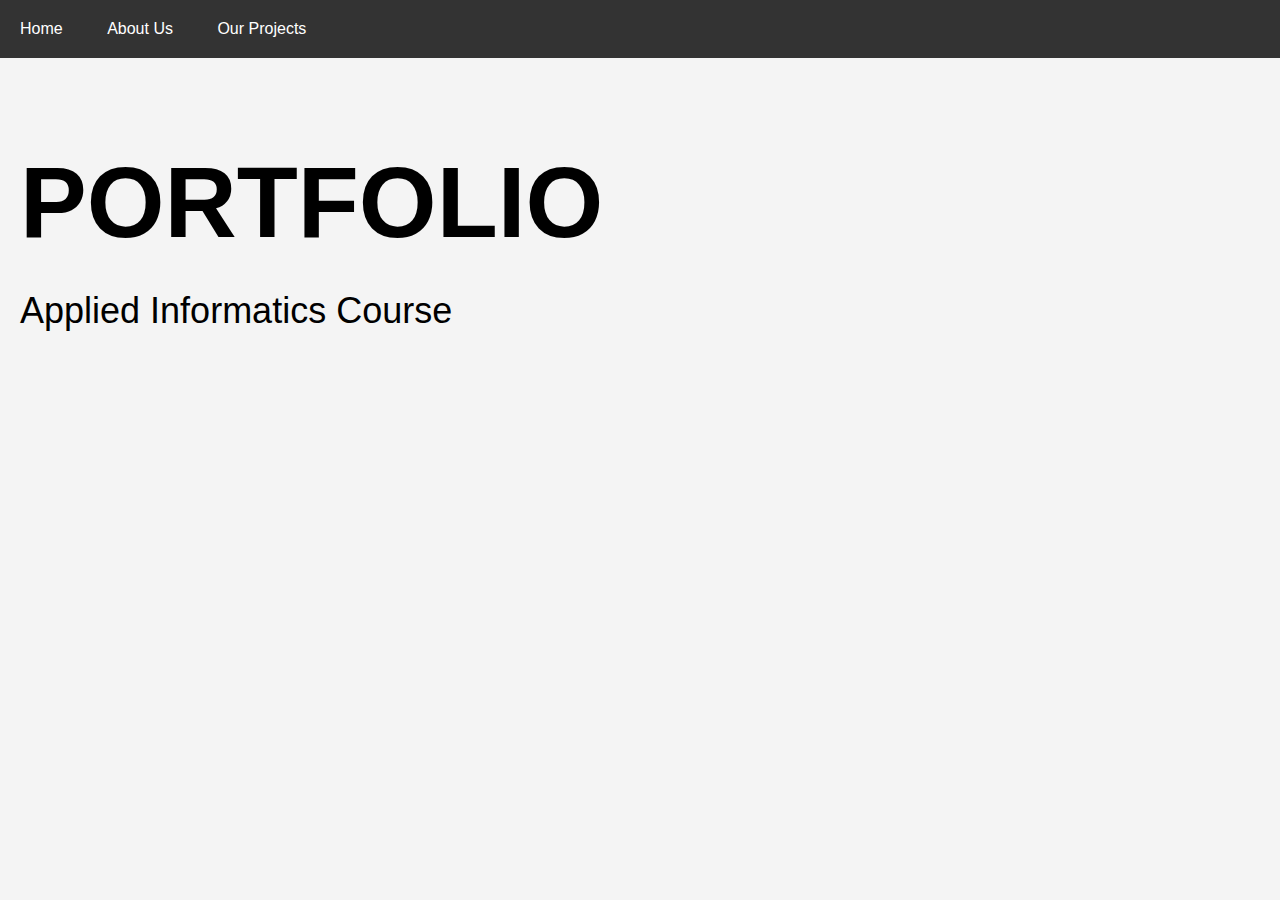
<file: index.html>
<!DOCTYPE html>
<html lang="en">
<head>
    <meta charset="UTF-8">
    <meta name="viewport" content="width=device-width, initial-scale=1.0">
    <title>Home - Portfolio</title>
    <link rel="stylesheet" href="styles.css">
</head>
<body>
    <header>
        <nav>
            <ul>
                <li><a href="index.html">Home</a></li>
                <li><a href="about.html">About Us</a></li>
                <li><a href="projects.html">Our Projects</a></li>
            </ul>
        </nav>
    </header>
    <main>
        <section>
            <h1>PORTFOLIO</h1>
            <h2>Applied Informatics Course</h2>
            <!-- Add any additional content for the home page here -->
        </section>
    </main>
</body>
</html>
</file>
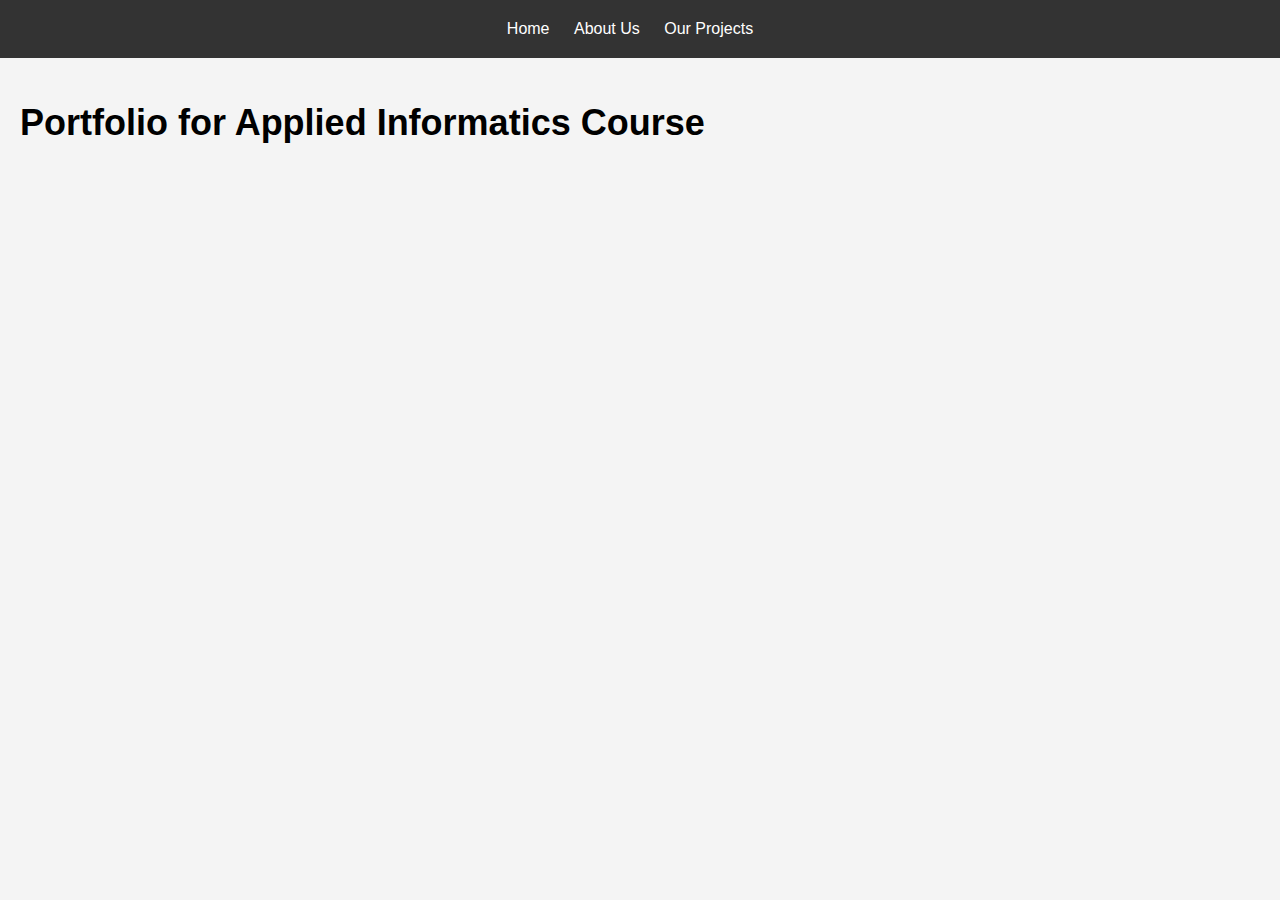
<file: Website/index.html>
<!DOCTYPE html>
<html lang="en">
<head>
    <meta charset="UTF-8">
    <meta name="viewport" content="width=device-width, initial-scale=1.0">
    <title>Home - Portfolio</title>
    <link rel="stylesheet" href="styles.css">
</head>
<body>
    <header>
        <nav>
            <ul>
                <li><a href="index.html">Home</a></li>
                <li><a href="about.html">About Us</a></li>
                <li><a href="projects.html">Our Projects</a></li>
            </ul>
        </nav>
    </header>
    <main>
        <section>
            <h1>Portfolio for Applied Informatics Course</h1>
            <!-- Add any additional content for the home page here -->
        </section>
    </main>
</body>
</html>
</file>
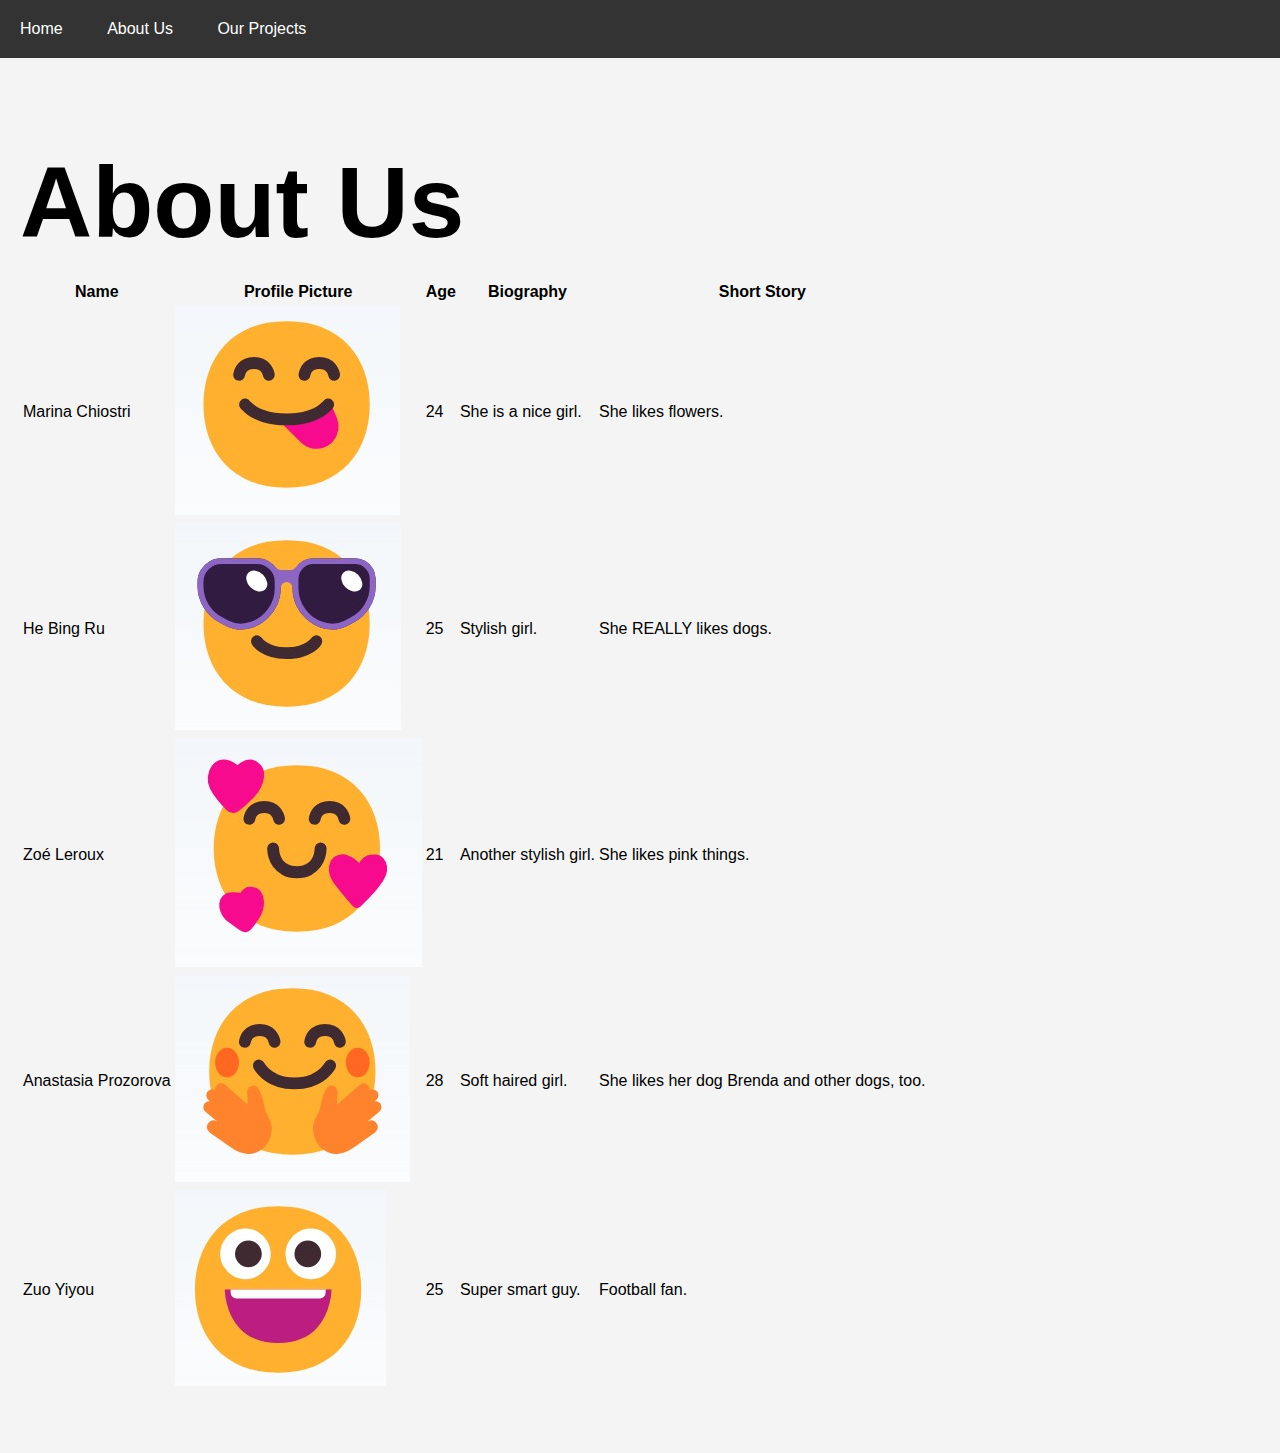
<file: about.html>
<!DOCTYPE html>
<html lang="en">
<head>
    <meta charset="UTF-8">
    <meta name="viewport" content="width=device-width, initial-scale=1.0">
    <title>About Us - Portfolio</title>
    <link rel="stylesheet" href="styles.css">
</head>
<body>
    <header>
        <nav>
            <ul>
                <li><a href="index.html">Home</a></li>
                <li><a href="about.html">About Us</a></li>
                <li><a href="projects.html">Our Projects</a></li>
            </ul>
        </nav>
    </header>
    <main>
        <section>
            <h1>About Us</h1>
            <table>
                <tr>
                    <th>Name</th>
                    <th>Profile Picture</th>
                    <th>Age</th>
                    <th>Biography</th>
                    <th>Short Story</th>
                </tr>
                <tr>
                    <td>Marina Chiostri</td>
                    <td><img src="WhatsApp Image 2024-04-05 at 17.11.12.jpeg" alt="Marina Chiostri"></td>
                    <td>24</td>
                    <td>She is a nice girl.</td>
                    <td>She likes flowers.</td>
                </tr>
                <tr>
                    <td>He Bing Ru</td>
                    <td><img src="WhatsApp Image 2024-04-05 at 17.11.11.jpeg" alt="He Bing Ru"></td>
                    <td>25</td>
                    <td>Stylish girl.</td>
                    <td>She REALLY likes dogs.</td>
                </tr>
                <tr>
                    <td>Zoé Leroux</td>
                    <td><img src="WhatsApp Image 2024-04-05 at 17.11.09.jpeg" alt="Zoé Leroux"></td>
                    <td>21</td>
                    <td>Another stylish girl.</td>
                    <td>She likes pink things.</td>
                </tr>
                <tr>
                    <td>Anastasia Prozorova</td>
                    <td><img src="WhatsApp Image 2024-04-05 at 17.11.10.jpeg" alt="Anastasia Prozorova"></td>
                    <td>28</td>
                    <td>Soft haired girl.</td>
                    <td>She likes her dog Brenda and other dogs, too.</td>
                </tr>
                  <tr>
                    <td>Zuo Yiyou</td>
                    <td><img src="WhatsApp Image 2024-04-05 at 17.11.11 (1).jpeg" alt="Zuo Yiyou"></td>
                    <td>25</td>
                    <td>Super smart guy.</td>
                    <td>Football fan.</td>
                </tr>
            </table>
        </section>
    </main>
</body>
</html>
</file>
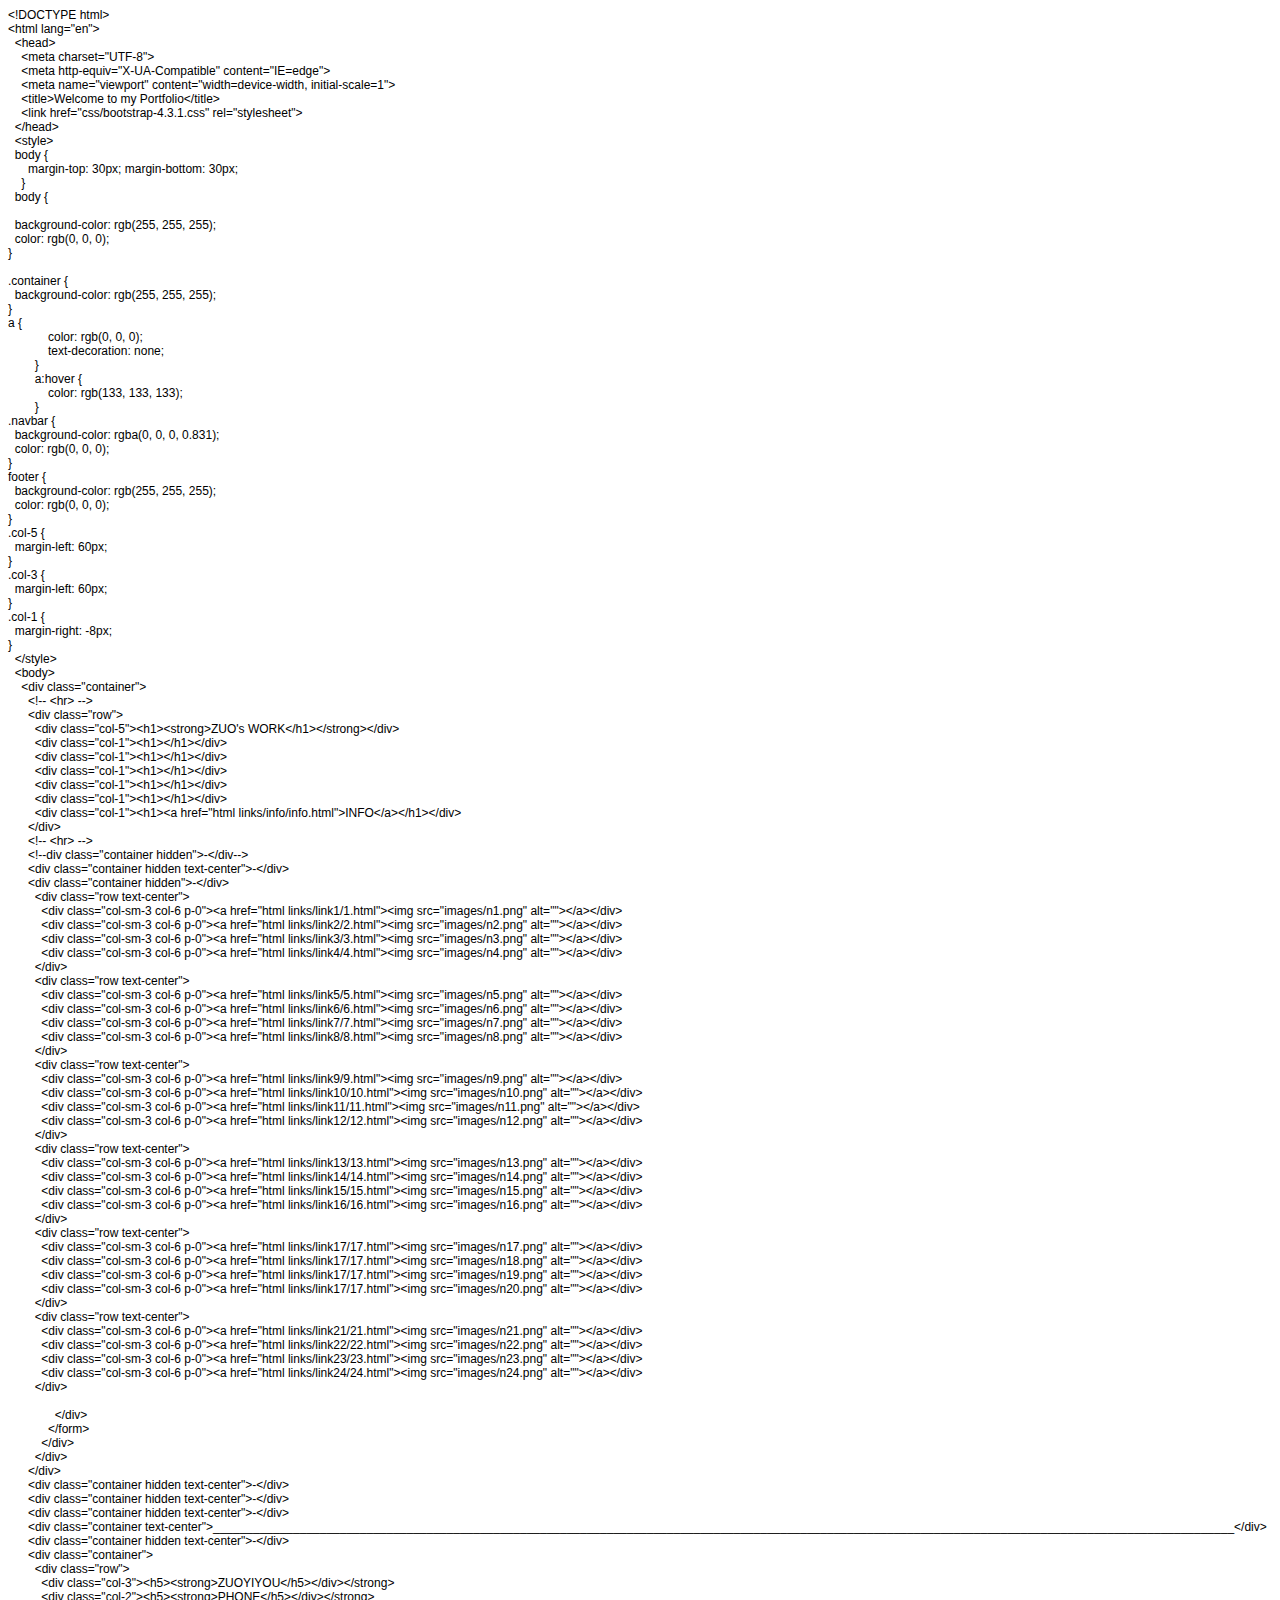
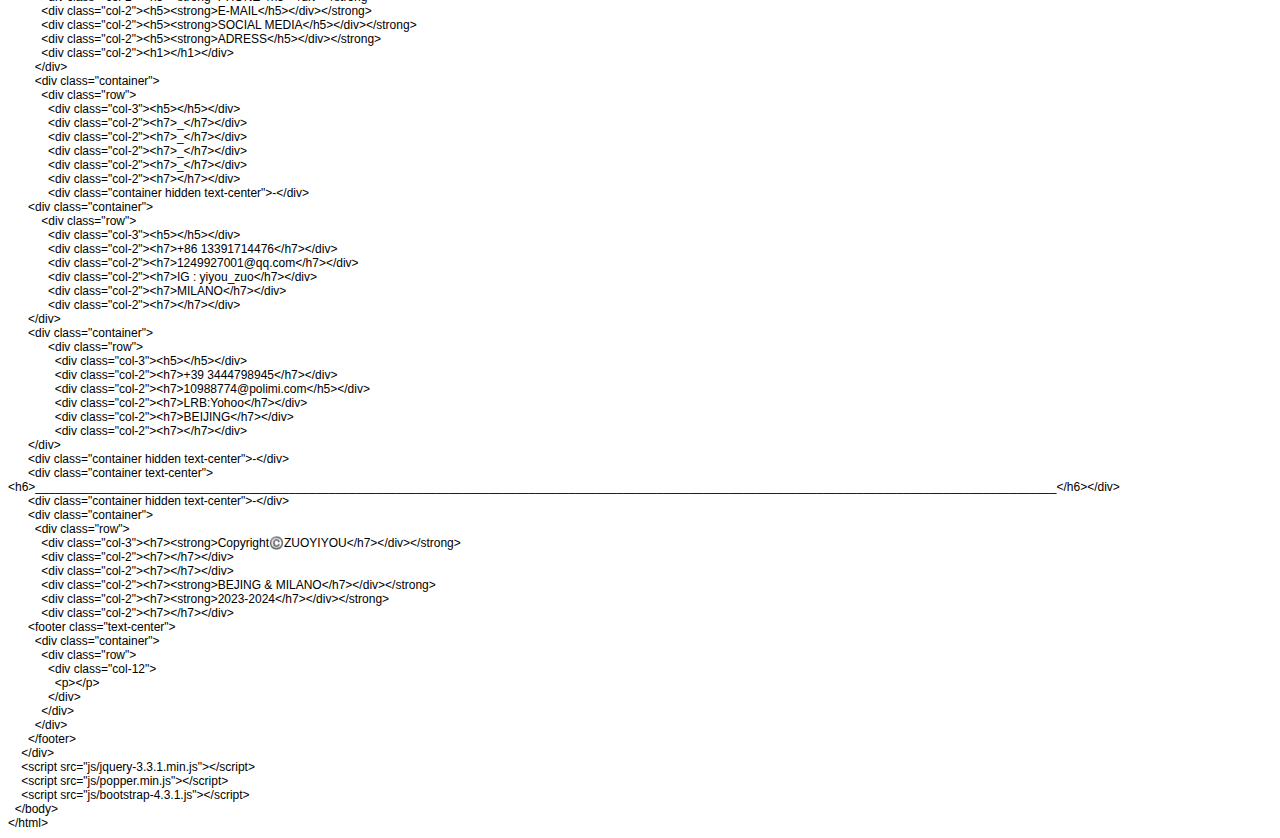
<file: Untitled.html>
<!DOCTYPE html PUBLIC "-//W3C//DTD HTML 4.01//EN" "http://www.w3.org/TR/html4/strict.dtd">
<html>
<head>
  <meta http-equiv="Content-Type" content="text/html; charset=utf-8">
  <meta http-equiv="Content-Style-Type" content="text/css">
  <title></title>
  <meta name="Generator" content="Cocoa HTML Writer">
  <meta name="CocoaVersion" content="2487.2">
  <style type="text/css">
    p.p1 {margin: 0.0px 0.0px 0.0px 0.0px; font: 12.0px Helvetica}
    p.p2 {margin: 0.0px 0.0px 0.0px 0.0px; font: 12.0px Helvetica; min-height: 14.0px}
  </style>
</head>
<body>
<p class="p1">&lt;!DOCTYPE html&gt;</p>
<p class="p1">&lt;html lang="en"&gt;</p>
<p class="p1"><span class="Apple-converted-space">  </span>&lt;head&gt;</p>
<p class="p1"><span class="Apple-converted-space">    </span>&lt;meta charset="UTF-8"&gt;</p>
<p class="p1"><span class="Apple-converted-space">    </span>&lt;meta http-equiv="X-UA-Compatible" content="IE=edge"&gt;</p>
<p class="p1"><span class="Apple-converted-space">    </span>&lt;meta name="viewport" content="width=device-width, initial-scale=1"&gt;</p>
<p class="p1"><span class="Apple-converted-space">    </span>&lt;title&gt;Welcome to my Portfolio&lt;/title&gt;</p>
<p class="p1"><span class="Apple-converted-space">    </span>&lt;link href="css/bootstrap-4.3.1.css" rel="stylesheet"&gt;</p>
<p class="p1"><span class="Apple-converted-space">  </span>&lt;/head&gt;</p>
<p class="p1"><span class="Apple-converted-space">  </span>&lt;style&gt;</p>
<p class="p1"><span class="Apple-converted-space">  </span>body {</p>
<p class="p1"><span class="Apple-converted-space">      </span>margin-top: 30px; margin-bottom: 30px;</p>
<p class="p1"><span class="Apple-converted-space">    </span>}</p>
<p class="p1"><span class="Apple-converted-space">  </span>body {</p>
<p class="p2"><br></p>
<p class="p1"><span class="Apple-converted-space">  </span>background-color: rgb(255, 255, 255);</p>
<p class="p1"><span class="Apple-converted-space">  </span>color: rgb(0, 0, 0);</p>
<p class="p1">}</p>
<p class="p2"><br></p>
<p class="p1">.container {</p>
<p class="p1"><span class="Apple-converted-space">  </span>background-color: rgb(255, 255, 255);</p>
<p class="p1">}</p>
<p class="p1">a {</p>
<p class="p1"><span class="Apple-converted-space">            </span>color: rgb(0, 0, 0);</p>
<p class="p1"><span class="Apple-converted-space">            </span>text-decoration: none;<span class="Apple-converted-space"> </span></p>
<p class="p1"><span class="Apple-converted-space">        </span>}</p>
<p class="p1"><span class="Apple-converted-space">        </span>a:hover {</p>
<p class="p1"><span class="Apple-converted-space">            </span>color: rgb(133, 133, 133);<span class="Apple-converted-space"> </span></p>
<p class="p1"><span class="Apple-converted-space">        </span>}</p>
<p class="p1">.navbar {</p>
<p class="p1"><span class="Apple-converted-space">  </span>background-color: rgba(0, 0, 0, 0.831);</p>
<p class="p1"><span class="Apple-converted-space">  </span>color: rgb(0, 0, 0);</p>
<p class="p1">}</p>
<p class="p1">footer {</p>
<p class="p1"><span class="Apple-converted-space">  </span>background-color: rgb(255, 255, 255);</p>
<p class="p1"><span class="Apple-converted-space">  </span>color: rgb(0, 0, 0);</p>
<p class="p1">}</p>
<p class="p1">.col-5 {</p>
<p class="p1"><span class="Apple-converted-space">  </span>margin-left: 60px;</p>
<p class="p1">}</p>
<p class="p1">.col-3 {</p>
<p class="p1"><span class="Apple-converted-space">  </span>margin-left: 60px;<span class="Apple-converted-space"> </span></p>
<p class="p1">}</p>
<p class="p1">.col-1 {</p>
<p class="p1"><span class="Apple-converted-space">  </span>margin-right: -8px;<span class="Apple-converted-space"> </span></p>
<p class="p1">}</p>
<p class="p1"><span class="Apple-converted-space">  </span>&lt;/style&gt;</p>
<p class="p1"><span class="Apple-converted-space">  </span>&lt;body&gt;</p>
<p class="p1"><span class="Apple-converted-space">    </span>&lt;div class="container"&gt;</p>
<p class="p1"><span class="Apple-converted-space">      </span>&lt;!-- &lt;hr&gt; --&gt;</p>
<p class="p1"><span class="Apple-converted-space">      </span>&lt;div class="row"&gt;</p>
<p class="p1"><span class="Apple-converted-space">        </span>&lt;div class="col-5"&gt;&lt;h1&gt;&lt;strong&gt;ZUO's WORK&lt;/h1&gt;&lt;/strong&gt;&lt;/div&gt;</p>
<p class="p1"><span class="Apple-converted-space">        </span>&lt;div class="col-1"&gt;&lt;h1&gt;&lt;/h1&gt;&lt;/div&gt;</p>
<p class="p1"><span class="Apple-converted-space">        </span>&lt;div class="col-1"&gt;&lt;h1&gt;&lt;/h1&gt;&lt;/div&gt;</p>
<p class="p1"><span class="Apple-converted-space">        </span>&lt;div class="col-1"&gt;&lt;h1&gt;&lt;/h1&gt;&lt;/div&gt;</p>
<p class="p1"><span class="Apple-converted-space">        </span>&lt;div class="col-1"&gt;&lt;h1&gt;&lt;/h1&gt;&lt;/div&gt;</p>
<p class="p1"><span class="Apple-converted-space">        </span>&lt;div class="col-1"&gt;&lt;h1&gt;&lt;/h1&gt;&lt;/div&gt;</p>
<p class="p1"><span class="Apple-converted-space">        </span>&lt;div class="col-1"&gt;&lt;h1&gt;&lt;a href="html links/info/info.html"&gt;INFO&lt;/a&gt;&lt;/h1&gt;&lt;/div&gt;</p>
<p class="p1"><span class="Apple-converted-space">      </span>&lt;/div&gt;</p>
<p class="p1"><span class="Apple-converted-space">      </span>&lt;!-- &lt;hr&gt; --&gt;</p>
<p class="p1"><span class="Apple-converted-space">      </span>&lt;!--div class="container hidden"&gt;-&lt;/div--&gt;</p>
<p class="p1"><span class="Apple-converted-space">      </span>&lt;div class="container hidden text-center"&gt;-&lt;/div&gt;</p>
<p class="p1"><span class="Apple-converted-space">      </span>&lt;div class="container hidden"&gt;-&lt;/div&gt;</p>
<p class="p1"><span class="Apple-converted-space">        </span>&lt;div class="row text-center"&gt;</p>
<p class="p1"><span class="Apple-converted-space">          </span>&lt;div class="col-sm-3 col-6 p-0"&gt;&lt;a href="html links/link1/1.html"&gt;&lt;img src="images/n1.png" alt=""&gt;&lt;/a&gt;&lt;/div&gt;</p>
<p class="p1"><span class="Apple-converted-space">          </span>&lt;div class="col-sm-3 col-6 p-0"&gt;&lt;a href="html links/link2/2.html"&gt;&lt;img src="images/n2.png" alt=""&gt;&lt;/a&gt;&lt;/div&gt;</p>
<p class="p1"><span class="Apple-converted-space">          </span>&lt;div class="col-sm-3 col-6 p-0"&gt;&lt;a href="html links/link3/3.html"&gt;&lt;img src="images/n3.png" alt=""&gt;&lt;/a&gt;&lt;/div&gt;</p>
<p class="p1"><span class="Apple-converted-space">          </span>&lt;div class="col-sm-3 col-6 p-0"&gt;&lt;a href="html links/link4/4.html"&gt;&lt;img src="images/n4.png" alt=""&gt;&lt;/a&gt;&lt;/div&gt;</p>
<p class="p1"><span class="Apple-converted-space">        </span>&lt;/div&gt;</p>
<p class="p1"><span class="Apple-converted-space">        </span>&lt;div class="row text-center"&gt;</p>
<p class="p1"><span class="Apple-converted-space">          </span>&lt;div class="col-sm-3 col-6 p-0"&gt;&lt;a href="html links/link5/5.html"&gt;&lt;img src="images/n5.png" alt=""&gt;&lt;/a&gt;&lt;/div&gt;</p>
<p class="p1"><span class="Apple-converted-space">          </span>&lt;div class="col-sm-3 col-6 p-0"&gt;&lt;a href="html links/link6/6.html"&gt;&lt;img src="images/n6.png" alt=""&gt;&lt;/a&gt;&lt;/div&gt;</p>
<p class="p1"><span class="Apple-converted-space">          </span>&lt;div class="col-sm-3 col-6 p-0"&gt;&lt;a href="html links/link7/7.html"&gt;&lt;img src="images/n7.png" alt=""&gt;&lt;/a&gt;&lt;/div&gt;</p>
<p class="p1"><span class="Apple-converted-space">          </span>&lt;div class="col-sm-3 col-6 p-0"&gt;&lt;a href="html links/link8/8.html"&gt;&lt;img src="images/n8.png" alt=""&gt;&lt;/a&gt;&lt;/div&gt;</p>
<p class="p1"><span class="Apple-converted-space">        </span>&lt;/div&gt;</p>
<p class="p1"><span class="Apple-converted-space">        </span>&lt;div class="row text-center"&gt;</p>
<p class="p1"><span class="Apple-converted-space">          </span>&lt;div class="col-sm-3 col-6 p-0"&gt;&lt;a href="html links/link9/9.html"&gt;&lt;img src="images/n9.png" alt=""&gt;&lt;/a&gt;&lt;/div&gt;</p>
<p class="p1"><span class="Apple-converted-space">          </span>&lt;div class="col-sm-3 col-6 p-0"&gt;&lt;a href="html links/link10/10.html"&gt;&lt;img src="images/n10.png" alt=""&gt;&lt;/a&gt;&lt;/div&gt;</p>
<p class="p1"><span class="Apple-converted-space">          </span>&lt;div class="col-sm-3 col-6 p-0"&gt;&lt;a href="html links/link11/11.html"&gt;&lt;img src="images/n11.png" alt=""&gt;&lt;/a&gt;&lt;/div&gt;</p>
<p class="p1"><span class="Apple-converted-space">          </span>&lt;div class="col-sm-3 col-6 p-0"&gt;&lt;a href="html links/link12/12.html"&gt;&lt;img src="images/n12.png" alt=""&gt;&lt;/a&gt;&lt;/div&gt;</p>
<p class="p1"><span class="Apple-converted-space">        </span>&lt;/div&gt;</p>
<p class="p1"><span class="Apple-converted-space">        </span>&lt;div class="row text-center"&gt;</p>
<p class="p1"><span class="Apple-converted-space">          </span>&lt;div class="col-sm-3 col-6 p-0"&gt;&lt;a href="html links/link13/13.html"&gt;&lt;img src="images/n13.png" alt=""&gt;&lt;/a&gt;&lt;/div&gt;</p>
<p class="p1"><span class="Apple-converted-space">          </span>&lt;div class="col-sm-3 col-6 p-0"&gt;&lt;a href="html links/link14/14.html"&gt;&lt;img src="images/n14.png" alt=""&gt;&lt;/a&gt;&lt;/div&gt;</p>
<p class="p1"><span class="Apple-converted-space">          </span>&lt;div class="col-sm-3 col-6 p-0"&gt;&lt;a href="html links/link15/15.html"&gt;&lt;img src="images/n15.png" alt=""&gt;&lt;/a&gt;&lt;/div&gt;</p>
<p class="p1"><span class="Apple-converted-space">          </span>&lt;div class="col-sm-3 col-6 p-0"&gt;&lt;a href="html links/link16/16.html"&gt;&lt;img src="images/n16.png" alt=""&gt;&lt;/a&gt;&lt;/div&gt;</p>
<p class="p1"><span class="Apple-converted-space">        </span>&lt;/div&gt;</p>
<p class="p1"><span class="Apple-converted-space">        </span>&lt;div class="row text-center"&gt;</p>
<p class="p1"><span class="Apple-converted-space">          </span>&lt;div class="col-sm-3 col-6 p-0"&gt;&lt;a href="html links/link17/17.html"&gt;&lt;img src="images/n17.png" alt=""&gt;&lt;/a&gt;&lt;/div&gt;</p>
<p class="p1"><span class="Apple-converted-space">          </span>&lt;div class="col-sm-3 col-6 p-0"&gt;&lt;a href="html links/link17/17.html"&gt;&lt;img src="images/n18.png" alt=""&gt;&lt;/a&gt;&lt;/div&gt;</p>
<p class="p1"><span class="Apple-converted-space">          </span>&lt;div class="col-sm-3 col-6 p-0"&gt;&lt;a href="html links/link17/17.html"&gt;&lt;img src="images/n19.png" alt=""&gt;&lt;/a&gt;&lt;/div&gt;</p>
<p class="p1"><span class="Apple-converted-space">          </span>&lt;div class="col-sm-3 col-6 p-0"&gt;&lt;a href="html links/link17/17.html"&gt;&lt;img src="images/n20.png" alt=""&gt;&lt;/a&gt;&lt;/div&gt;</p>
<p class="p1"><span class="Apple-converted-space">        </span>&lt;/div&gt;</p>
<p class="p1"><span class="Apple-converted-space">        </span>&lt;div class="row text-center"&gt;</p>
<p class="p1"><span class="Apple-converted-space">          </span>&lt;div class="col-sm-3 col-6 p-0"&gt;&lt;a href="html links/link21/21.html"&gt;&lt;img src="images/n21.png" alt=""&gt;&lt;/a&gt;&lt;/div&gt;</p>
<p class="p1"><span class="Apple-converted-space">          </span>&lt;div class="col-sm-3 col-6 p-0"&gt;&lt;a href="html links/link22/22.html"&gt;&lt;img src="images/n22.png" alt=""&gt;&lt;/a&gt;&lt;/div&gt;</p>
<p class="p1"><span class="Apple-converted-space">          </span>&lt;div class="col-sm-3 col-6 p-0"&gt;&lt;a href="html links/link23/23.html"&gt;&lt;img src="images/n23.png" alt=""&gt;&lt;/a&gt;&lt;/div&gt;</p>
<p class="p1"><span class="Apple-converted-space">          </span>&lt;div class="col-sm-3 col-6 p-0"&gt;&lt;a href="html links/link24/24.html"&gt;&lt;img src="images/n24.png" alt=""&gt;&lt;/a&gt;&lt;/div&gt;</p>
<p class="p1"><span class="Apple-converted-space">        </span>&lt;/div&gt;</p>
<p class="p2"><br></p>
<p class="p1"><span class="Apple-converted-space">              </span>&lt;/div&gt;</p>
<p class="p1"><span class="Apple-converted-space">            </span>&lt;/form&gt;</p>
<p class="p1"><span class="Apple-converted-space">          </span>&lt;/div&gt;</p>
<p class="p1"><span class="Apple-converted-space">        </span>&lt;/div&gt;</p>
<p class="p1"><span class="Apple-converted-space">      </span>&lt;/div&gt;</p>
<p class="p1"><span class="Apple-converted-space">      </span>&lt;div class="container hidden text-center"&gt;-&lt;/div&gt;</p>
<p class="p1"><span class="Apple-converted-space">      </span>&lt;div class="container hidden text-center"&gt;-&lt;/div&gt;</p>
<p class="p1"><span class="Apple-converted-space">      </span>&lt;div class="container hidden text-center"&gt;-&lt;/div&gt;</p>
<p class="p1"><span class="Apple-converted-space">      </span>&lt;div class="container text-center"&gt;_________________________________________________________________________________________________________________________________________________________&lt;/div&gt;</p>
<p class="p1"><span class="Apple-converted-space">      </span>&lt;div class="container hidden text-center"&gt;-&lt;/div&gt;</p>
<p class="p1"><span class="Apple-converted-space">      </span>&lt;div class="container"&gt;</p>
<p class="p1"><span class="Apple-converted-space">        </span>&lt;div class="row"&gt;</p>
<p class="p1"><span class="Apple-converted-space">          </span>&lt;div class="col-3"&gt;&lt;h5&gt;&lt;strong&gt;ZUOYIYOU&lt;/h5&gt;&lt;/div&gt;&lt;/strong&gt;</p>
<p class="p1"><span class="Apple-converted-space">          </span>&lt;div class="col-2"&gt;&lt;h5&gt;&lt;strong&gt;PHONE&lt;/h5&gt;&lt;/div&gt;&lt;/strong&gt;</p>
<p class="p1"><span class="Apple-converted-space">          </span>&lt;div class="col-2"&gt;&lt;h5&gt;&lt;strong&gt;E-MAIL&lt;/h5&gt;&lt;/div&gt;&lt;/strong&gt;</p>
<p class="p1"><span class="Apple-converted-space">          </span>&lt;div class="col-2"&gt;&lt;h5&gt;&lt;strong&gt;SOCIAL MEDIA&lt;/h5&gt;&lt;/div&gt;&lt;/strong&gt;</p>
<p class="p1"><span class="Apple-converted-space">          </span>&lt;div class="col-2"&gt;&lt;h5&gt;&lt;strong&gt;ADRESS&lt;/h5&gt;&lt;/div&gt;&lt;/strong&gt;</p>
<p class="p1"><span class="Apple-converted-space">          </span>&lt;div class="col-2"&gt;&lt;h1&gt;&lt;/h1&gt;&lt;/div&gt;</p>
<p class="p1"><span class="Apple-converted-space">        </span>&lt;/div&gt;</p>
<p class="p1"><span class="Apple-converted-space">        </span>&lt;div class="container"&gt;</p>
<p class="p1"><span class="Apple-converted-space">          </span>&lt;div class="row"&gt;</p>
<p class="p1"><span class="Apple-converted-space">            </span>&lt;div class="col-3"&gt;&lt;h5&gt;&lt;/h5&gt;&lt;/div&gt;</p>
<p class="p1"><span class="Apple-converted-space">            </span>&lt;div class="col-2"&gt;&lt;h7&gt;_&lt;/h7&gt;&lt;/div&gt;</p>
<p class="p1"><span class="Apple-converted-space">            </span>&lt;div class="col-2"&gt;&lt;h7&gt;_&lt;/h7&gt;&lt;/div&gt;</p>
<p class="p1"><span class="Apple-converted-space">            </span>&lt;div class="col-2"&gt;&lt;h7&gt;_&lt;/h7&gt;&lt;/div&gt;</p>
<p class="p1"><span class="Apple-converted-space">            </span>&lt;div class="col-2"&gt;&lt;h7&gt;_&lt;/h7&gt;&lt;/div&gt;</p>
<p class="p1"><span class="Apple-converted-space">            </span>&lt;div class="col-2"&gt;&lt;h7&gt;&lt;/h7&gt;&lt;/div&gt;</p>
<p class="p1"><span class="Apple-converted-space">            </span>&lt;div class="container hidden text-center"&gt;-&lt;/div&gt;</p>
<p class="p1"><span class="Apple-converted-space">      </span>&lt;div class="container"&gt;</p>
<p class="p1"><span class="Apple-converted-space">          </span>&lt;div class="row"&gt;</p>
<p class="p1"><span class="Apple-converted-space">            </span>&lt;div class="col-3"&gt;&lt;h5&gt;&lt;/h5&gt;&lt;/div&gt;</p>
<p class="p1"><span class="Apple-converted-space">            </span>&lt;div class="col-2"&gt;&lt;h7&gt;+86 13391714476&lt;/h7&gt;&lt;/div&gt;</p>
<p class="p1"><span class="Apple-converted-space">            </span>&lt;div class="col-2"&gt;&lt;h7&gt;1249927001@qq.com&lt;/h7&gt;&lt;/div&gt;</p>
<p class="p1"><span class="Apple-converted-space">            </span>&lt;div class="col-2"&gt;&lt;h7&gt;IG : yiyou_zuo&lt;/h7&gt;&lt;/div&gt;</p>
<p class="p1"><span class="Apple-converted-space">            </span>&lt;div class="col-2"&gt;&lt;h7&gt;MILANO&lt;/h7&gt;&lt;/div&gt;</p>
<p class="p1"><span class="Apple-converted-space">            </span>&lt;div class="col-2"&gt;&lt;h7&gt;&lt;/h7&gt;&lt;/div&gt;</p>
<p class="p1"><span class="Apple-converted-space">      </span>&lt;/div&gt;</p>
<p class="p1"><span class="Apple-converted-space">      </span>&lt;div class="container"&gt;</p>
<p class="p1"><span class="Apple-converted-space">            </span>&lt;div class="row"&gt;</p>
<p class="p1"><span class="Apple-converted-space">              </span>&lt;div class="col-3"&gt;&lt;h5&gt;&lt;/h5&gt;&lt;/div&gt;</p>
<p class="p1"><span class="Apple-converted-space">              </span>&lt;div class="col-2"&gt;&lt;h7&gt;+39 3444798945&lt;/h7&gt;&lt;/div&gt;</p>
<p class="p1"><span class="Apple-converted-space">              </span>&lt;div class="col-2"&gt;&lt;h7&gt;10988774@polimi.com&lt;/h5&gt;&lt;/div&gt;</p>
<p class="p1"><span class="Apple-converted-space">              </span>&lt;div class="col-2"&gt;&lt;h7&gt;LRB:Yohoo&lt;/h7&gt;&lt;/div&gt;</p>
<p class="p1"><span class="Apple-converted-space">              </span>&lt;div class="col-2"&gt;&lt;h7&gt;BEIJING&lt;/h7&gt;&lt;/div&gt;</p>
<p class="p1"><span class="Apple-converted-space">              </span>&lt;div class="col-2"&gt;&lt;h7&gt;&lt;/h7&gt;&lt;/div&gt;</p>
<p class="p1"><span class="Apple-converted-space">      </span>&lt;/div&gt;</p>
<p class="p1"><span class="Apple-converted-space">      </span>&lt;div class="container hidden text-center"&gt;-&lt;/div&gt;</p>
<p class="p1"><span class="Apple-converted-space">      </span>&lt;div class="container text-center"&gt;&lt;h6&gt;_________________________________________________________________________________________________________________________________________________________&lt;/h6&gt;&lt;/div&gt;</p>
<p class="p1"><span class="Apple-converted-space">      </span>&lt;div class="container hidden text-center"&gt;-&lt;/div&gt;</p>
<p class="p1"><span class="Apple-converted-space">      </span>&lt;div class="container"&gt;</p>
<p class="p1"><span class="Apple-converted-space">        </span>&lt;div class="row"&gt;</p>
<p class="p1"><span class="Apple-converted-space">          </span>&lt;div class="col-3"&gt;&lt;h7&gt;&lt;strong&gt;Copyright©️ZUOYIYOU&lt;/h7&gt;&lt;/div&gt;&lt;/strong&gt;</p>
<p class="p1"><span class="Apple-converted-space">          </span>&lt;div class="col-2"&gt;&lt;h7&gt;&lt;/h7&gt;&lt;/div&gt;</p>
<p class="p1"><span class="Apple-converted-space">          </span>&lt;div class="col-2"&gt;&lt;h7&gt;&lt;/h7&gt;&lt;/div&gt;</p>
<p class="p1"><span class="Apple-converted-space">          </span>&lt;div class="col-2"&gt;&lt;h7&gt;&lt;strong&gt;BEJING &amp; MILANO&lt;/h7&gt;&lt;/div&gt;&lt;/strong&gt;</p>
<p class="p1"><span class="Apple-converted-space">          </span>&lt;div class="col-2"&gt;&lt;h7&gt;&lt;strong&gt;2023-2024&lt;/h7&gt;&lt;/div&gt;&lt;/strong&gt;</p>
<p class="p1"><span class="Apple-converted-space">          </span>&lt;div class="col-2"&gt;&lt;h7&gt;&lt;/h7&gt;&lt;/div&gt;</p>
<p class="p1"><span class="Apple-converted-space">      </span>&lt;footer class="text-center"&gt;</p>
<p class="p1"><span class="Apple-converted-space">        </span>&lt;div class="container"&gt;</p>
<p class="p1"><span class="Apple-converted-space">          </span>&lt;div class="row"&gt;</p>
<p class="p1"><span class="Apple-converted-space">            </span>&lt;div class="col-12"&gt;</p>
<p class="p1"><span class="Apple-converted-space">              </span>&lt;p&gt;&lt;/p&gt;</p>
<p class="p1"><span class="Apple-converted-space">            </span>&lt;/div&gt;</p>
<p class="p1"><span class="Apple-converted-space">          </span>&lt;/div&gt;</p>
<p class="p1"><span class="Apple-converted-space">        </span>&lt;/div&gt;</p>
<p class="p1"><span class="Apple-converted-space">      </span>&lt;/footer&gt;</p>
<p class="p1"><span class="Apple-converted-space">    </span>&lt;/div&gt;</p>
<p class="p1"><span class="Apple-converted-space">    </span>&lt;script src="js/jquery-3.3.1.min.js"&gt;&lt;/script&gt;</p>
<p class="p1"><span class="Apple-converted-space">    </span>&lt;script src="js/popper.min.js"&gt;&lt;/script&gt;</p>
<p class="p1"><span class="Apple-converted-space">    </span>&lt;script src="js/bootstrap-4.3.1.js"&gt;&lt;/script&gt;</p>
<p class="p1"><span class="Apple-converted-space">  </span>&lt;/body&gt;</p>
<p class="p1">&lt;/html&gt;</p>
</body>
</html>
</file>
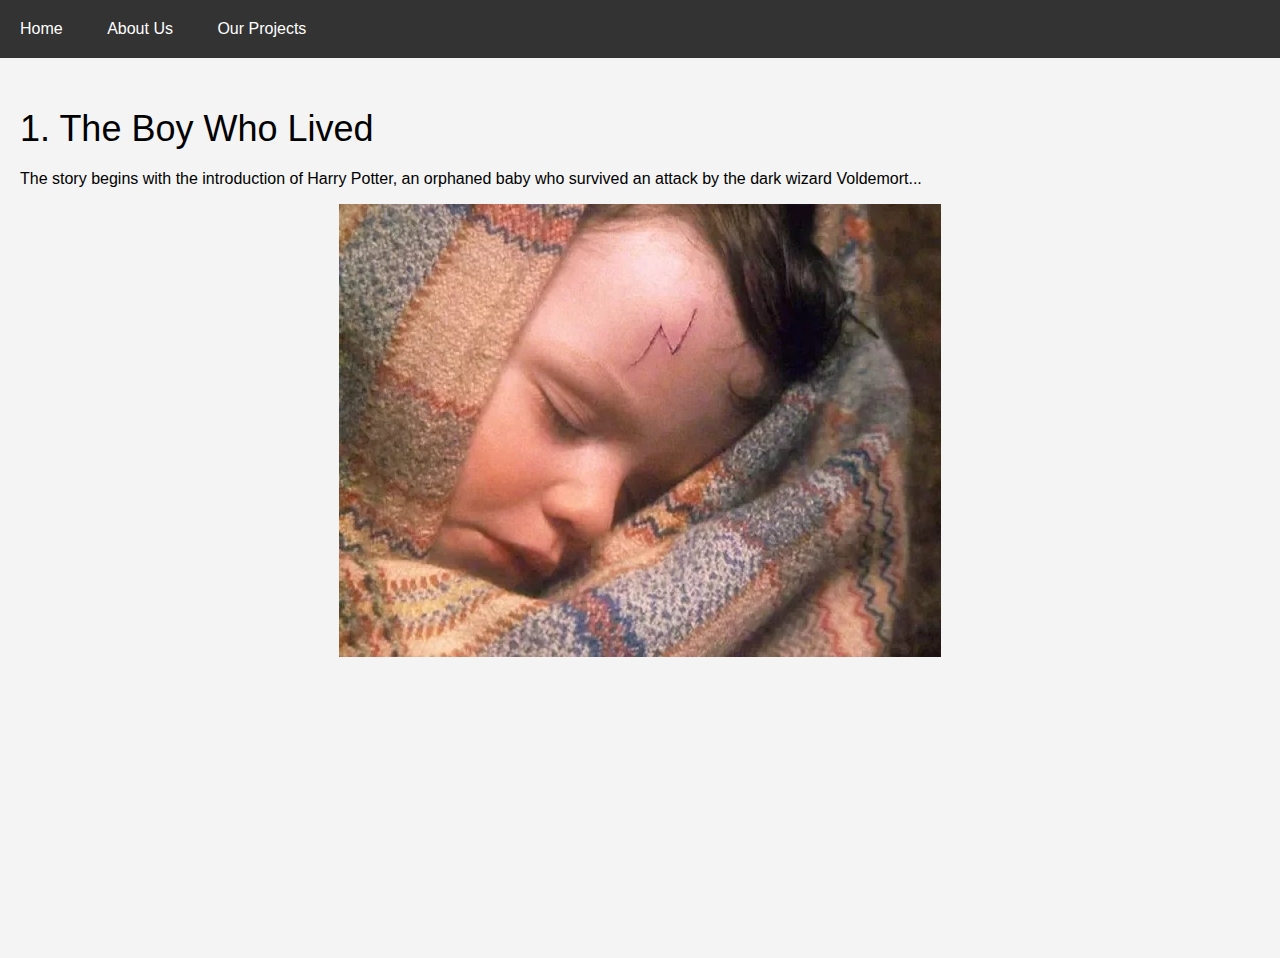
<file: websiteHP.html>
<!DOCTYPE html>
<html lang="en">
<head>
  <meta charset="UTF-8">
  <meta name="viewport" content="width=device-width, initial-scale=1.0">
  <title>Harry Potter and the Philosopher's Stone Summary</title>
   <link rel="stylesheet" href="styles.css">
  <style>
    body {
      font-family: Arial, sans-serif;
      margin: 0;
      padding: 0;
    }
    .container {
      width: 100%;
      height: 100vh;
      overflow-y: scroll;
      scroll-snap-type: y mandatory;
    }
    .section {
      width: 100%;
      height: 100vh;
      scroll-snap-align: start;
      padding: 20px;
      box-sizing: border-box;
    }
    .section:nth-child(even) {
      background-color: #f2f2f2;
    }
    img {
      max-width: 100%;
      height: auto;
      display: block;
      margin: 10px auto;
    }
  </style>
</head>
<body>
   <header>
        <nav>
            <ul>
                <li><a href="index.html">Home</a></li>
                <li><a href="about.html">About Us</a></li>
                <li><a href="projects.html">Our Projects</a></li>
            </ul>
        </nav> 
    </header>
  <div class="container">
    <div class="section">
      <h2>1. The Boy Who Lived</h2>
      <p>The story begins with the introduction of Harry Potter, an orphaned baby who survived an attack by the dark wizard Voldemort...</p>
      <img src="images_HP/1.jpeg" alt="Harry Potter as a Baby, he has a scar on his face">
    </div>
    <div class="section">
      <h2>2. The Invitation to Hogwarts</h2>
      <p>On his eleventh birthday, Harry receives a letter from Hogwarts School of Witchcraft and Wizardry...</p>
      <img src="images_HP/2.jpeg" alt="Harry Potter discovering the letter from Hogwarts">
    </div>
    <div class="section">
      <h2>3. Meeting Ron and Hermione</h2>
      <p>On the Hogwarts Express, Harry meets Ron Weasley and Hermione Granger, who become his closest friends...</p>
      <img src="images_HP/3.jpeg" alt="Harry Potter ain the train meeting Hermione and Ron">
    </div>
    <div class="section">
    <h2>4. The Sorting Hat:</h2>
      <p>At Hogwarts, students are sorted into one of four houses: Gryffindor, Slytherin, Ravenclaw, or Hufflepuff. The Sorting Hat places Harry, Ron, Hermione, and other first-year students into their respective houses, with Harry ending up in Gryffindor.</p>
      <img src="images_HP/4.jpeg" alt="Harry Potter with the Sorting Hat on his head">
    </div>
    <div class="section">
      <h2>5. The Philosopher's Stone</h2>
      <p>Harry learns about the Philosopher's Stone, a legendary magical object that grants immortality. He discovers that someone is attempting to steal it, and he, Ron, and Hermione set out to stop them, facing numerous obstacles along the way.</p>
      <img src="images_HP/5.jpeg" alt="Harry Potter holding the Philosopher's Stone">
    </div>
    <div class="section">
      <h2>6. Encounter with Fluffy</h2>
      <p>In their quest to protect the Philosopher's Stone, Harry and his friends encounter Fluffy, a giant three-headed dog guarding the trapdoor leading to the stone. This encounter tests their courage and problem-solving skills.</p>
      <img src="images_HP/6.jpeg" alt="Harry Potter, Ron and Hermione in front of a very angry Fluffy">
    </div>
    <div class="section">
    <h2>7. The Chess Game</h2>
      <p>To reach the Philosopher's Stone, Harry, Ron, and Hermione must pass through a series of magical obstacles, including a life-sized chessboard. Ron sacrifices himself in a game of wizard's chess to allow Harry and Hermione to continue.</p>
      <img src="images_HP/7.jpeg" alt="Harry Potter, Ron and Hermione on a life-sized chess game">
    </div>
    <div class="section">
      <h2>8. The Mirror of Erised</h2>
      <p>Harry discovers the Mirror of Erised, which shows the viewer their deepest desires. Harry becomes obsessed with the mirror, longing to see his deceased parents. Dumbledore advises him on the dangers of dwelling on the past.</p>
      <img src="images_HP/8.jpeg" alt="Harry Potter watching his reflexion with his parents in the Mirror of Erised">
    </div>
    <div class="section">
      <h2>9. The Final Confrontation</h2>
      <p>Harry confronts Professor Quirrell, who has been possessed by Voldemort, in the chamber where the Philosopher's Stone is hidden. With the help of Dumbledore's protection and his own bravery, Harry prevents Voldemort from obtaining the stone.</p>
      <img src="images_HP/9.jpeg" alt="Happy Potter confronting Professor Quirrell">
      <div class="section">
      <h2>10. Victory and Celebration</h2>
      <p>Harry and his friends successfully prevent Voldemort from obtaining the Philosopher's Stone. As a reward, Gryffindor House wins the House Cup, and Harry returns to the Dursleys for the summer, knowing that he has a place where he truly belongs.</p>
      <img src="images_HP/10.jpeg" alt="Harry Potter celebrating with his friends">
    <!-- Add more sections for the rest of the moments -->
  </div>
</body>
</html>
</file>
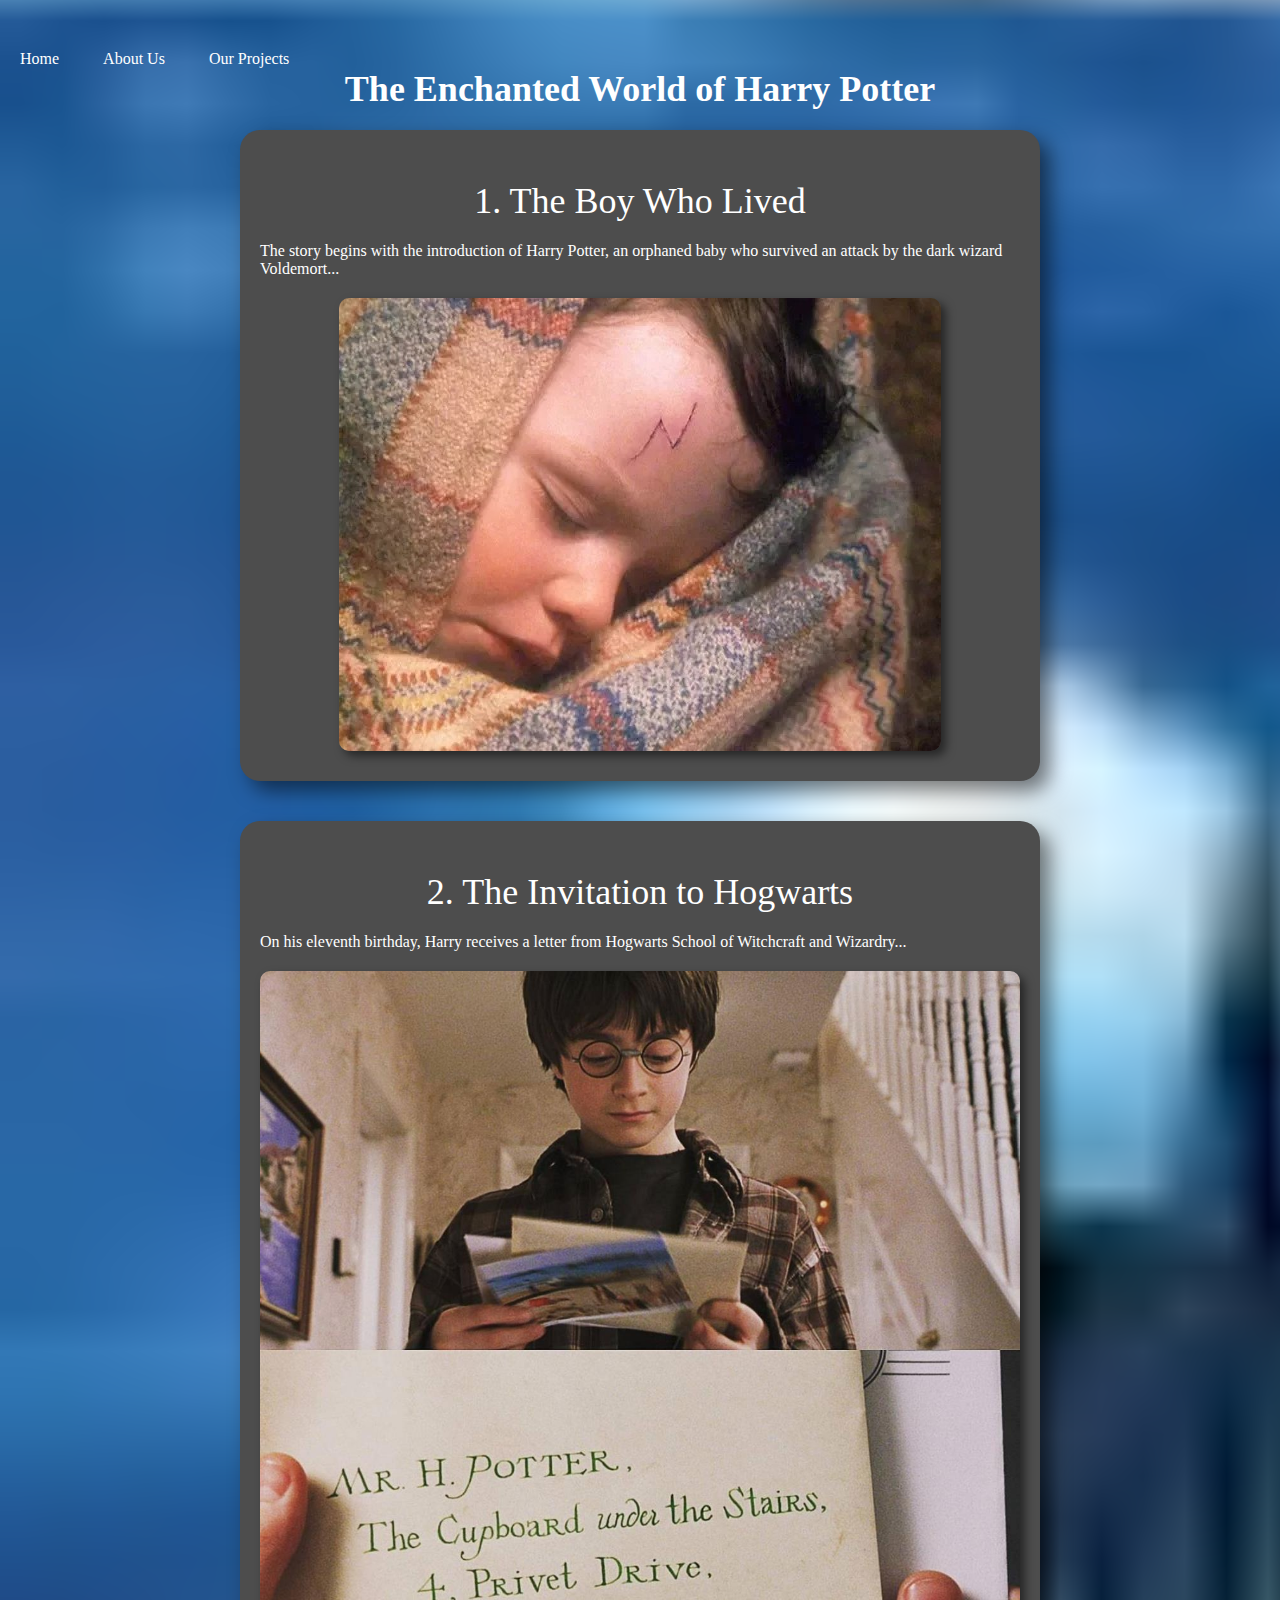
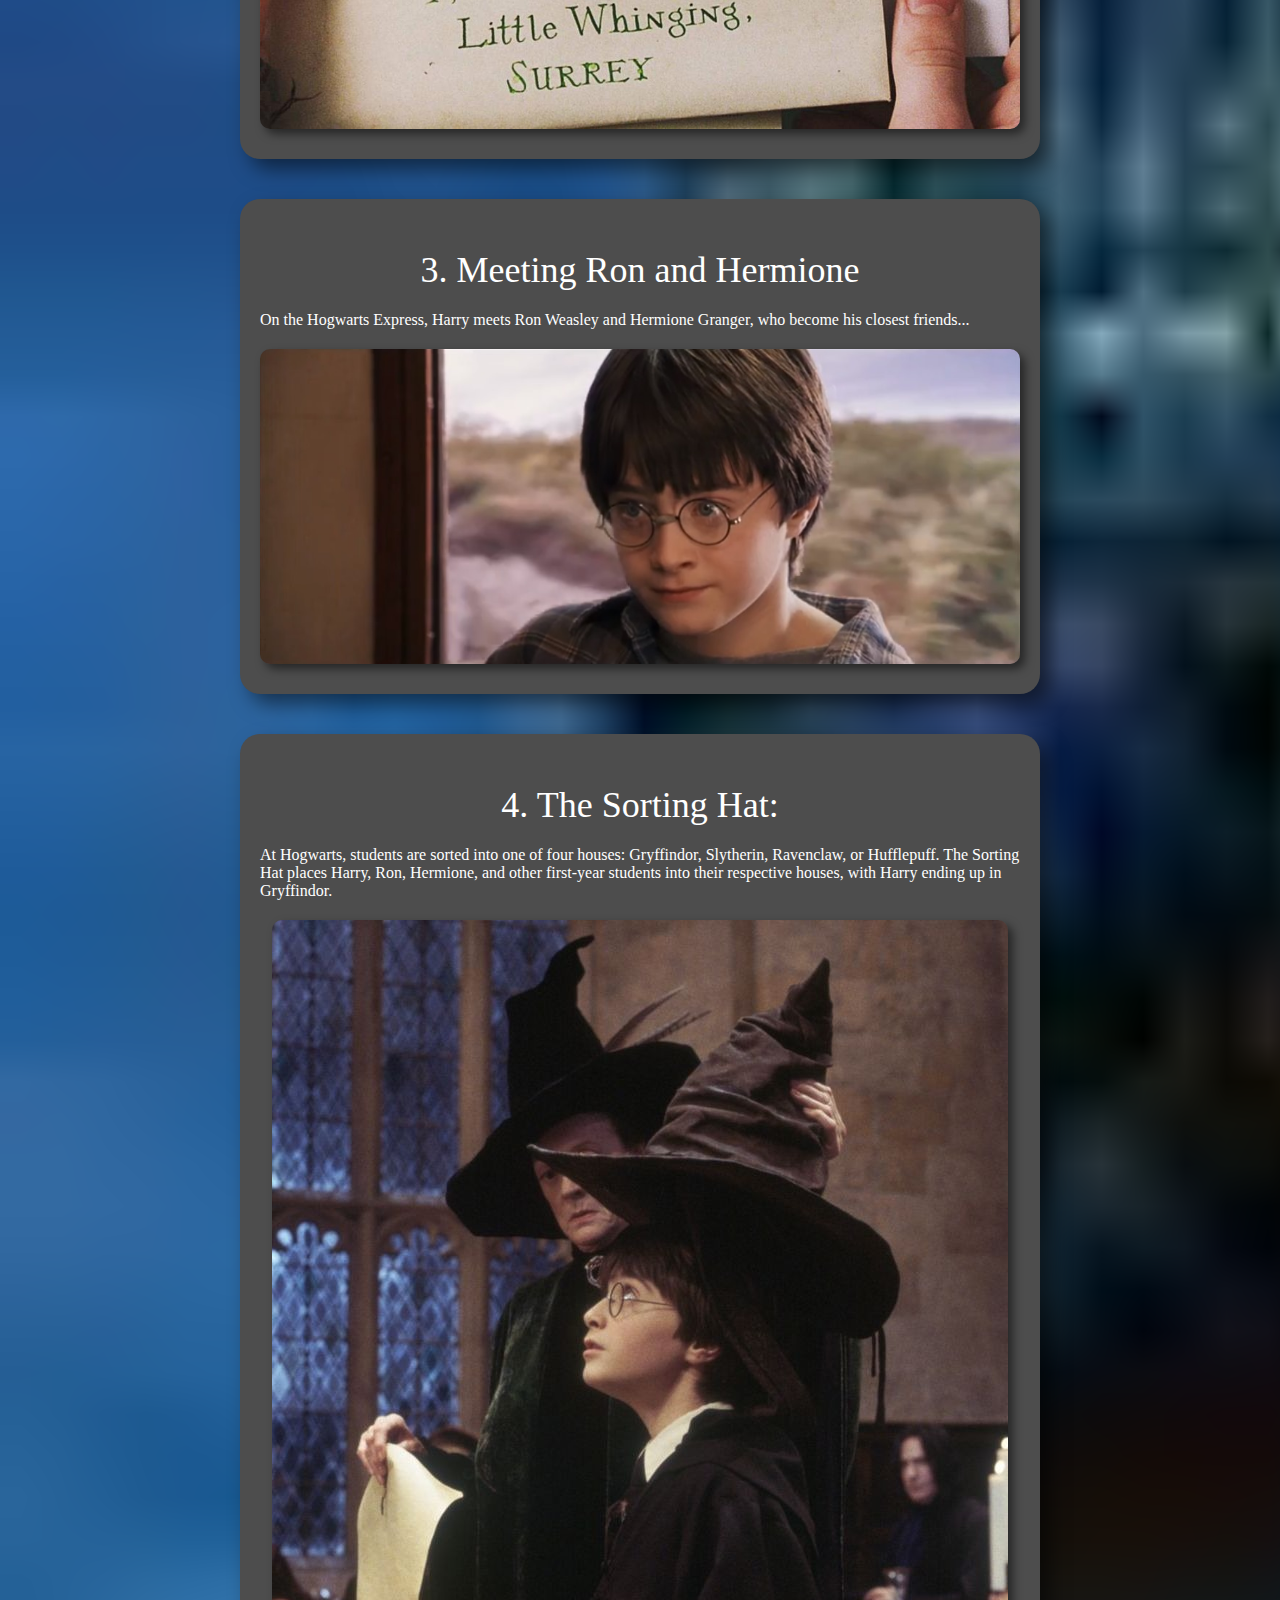
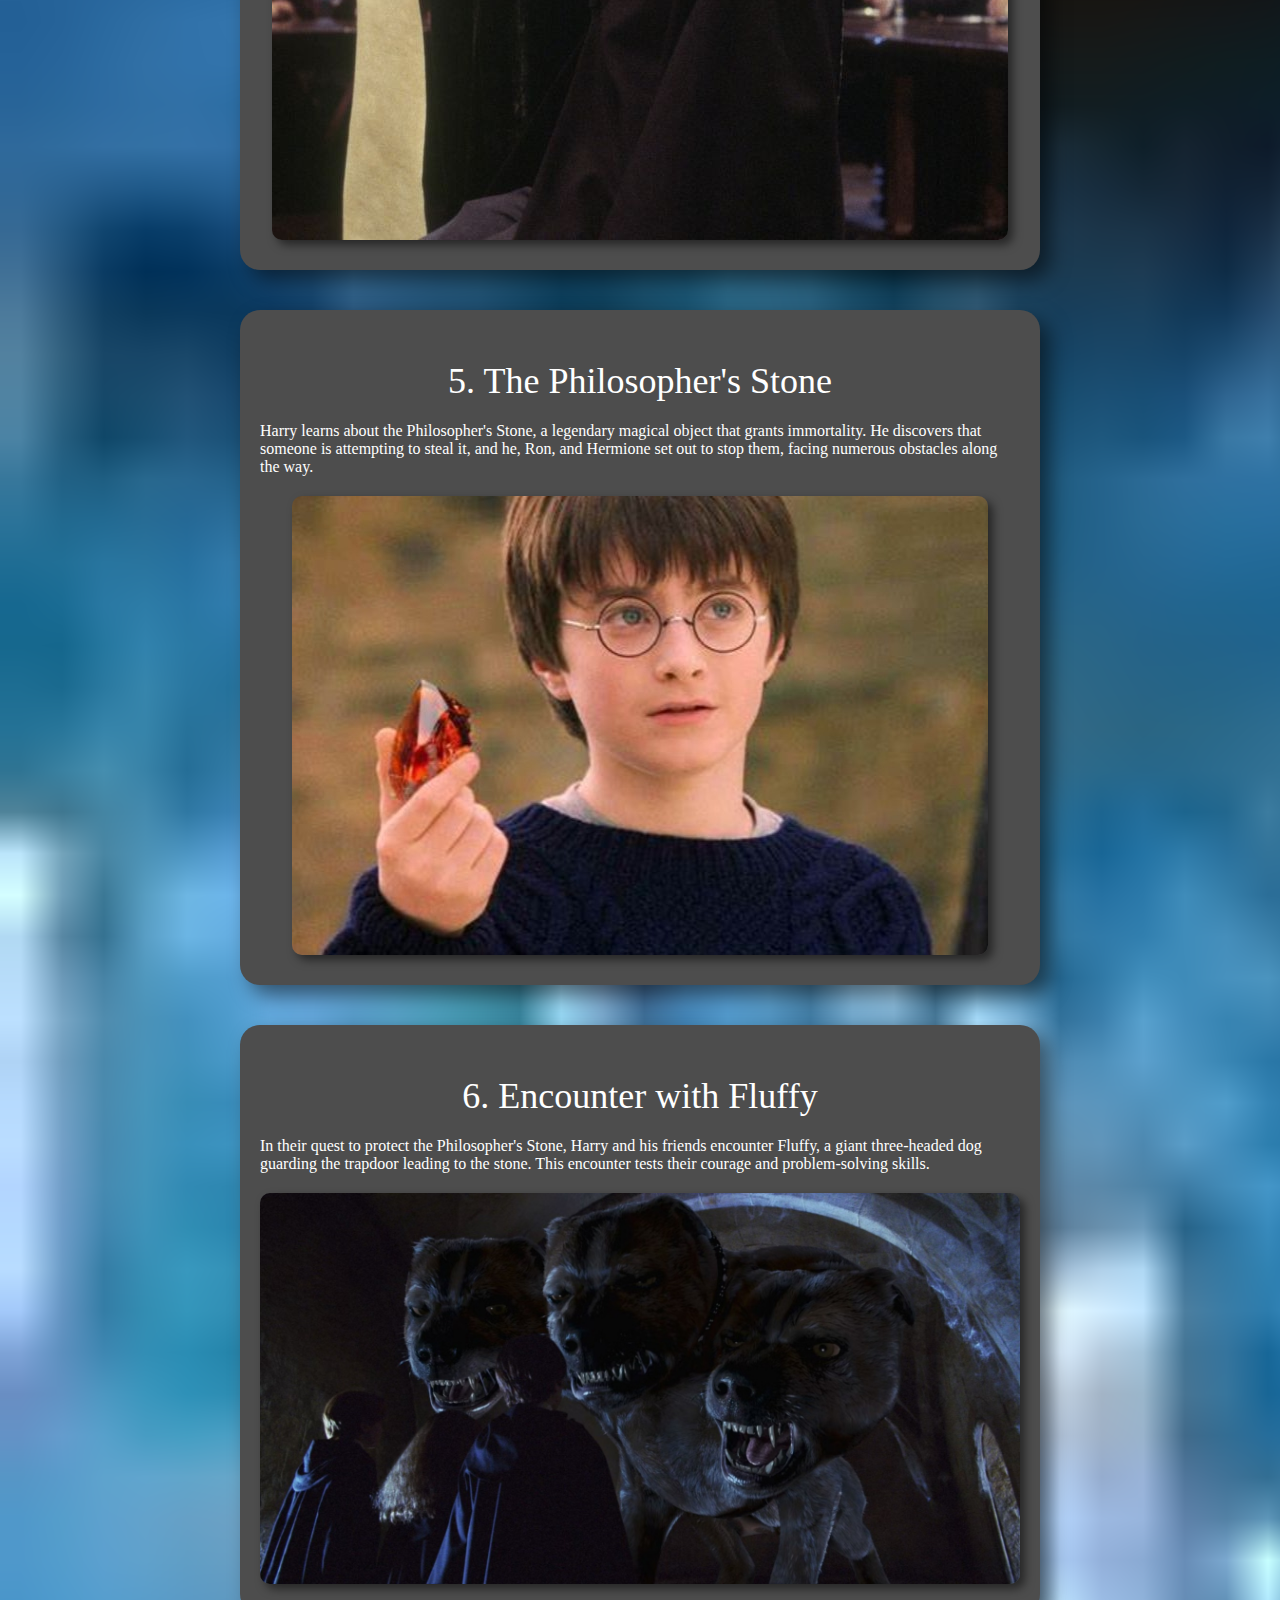
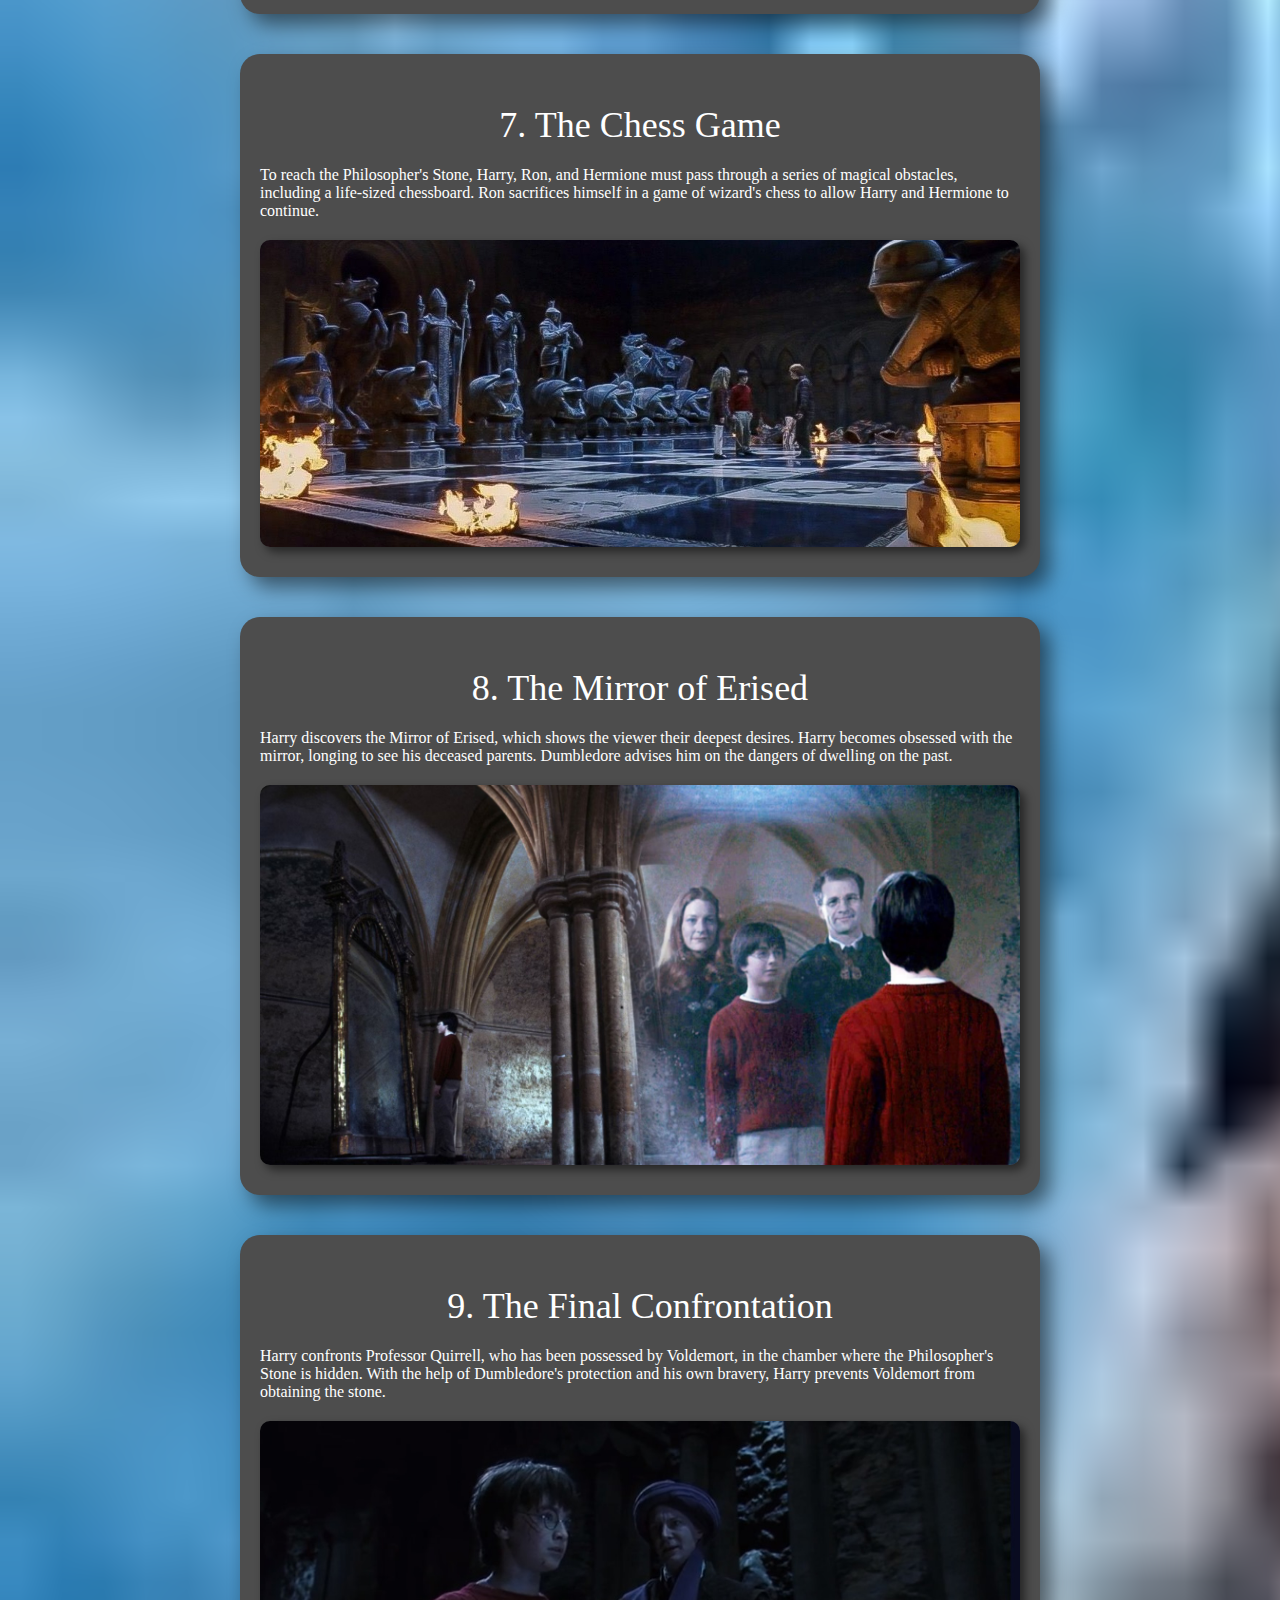
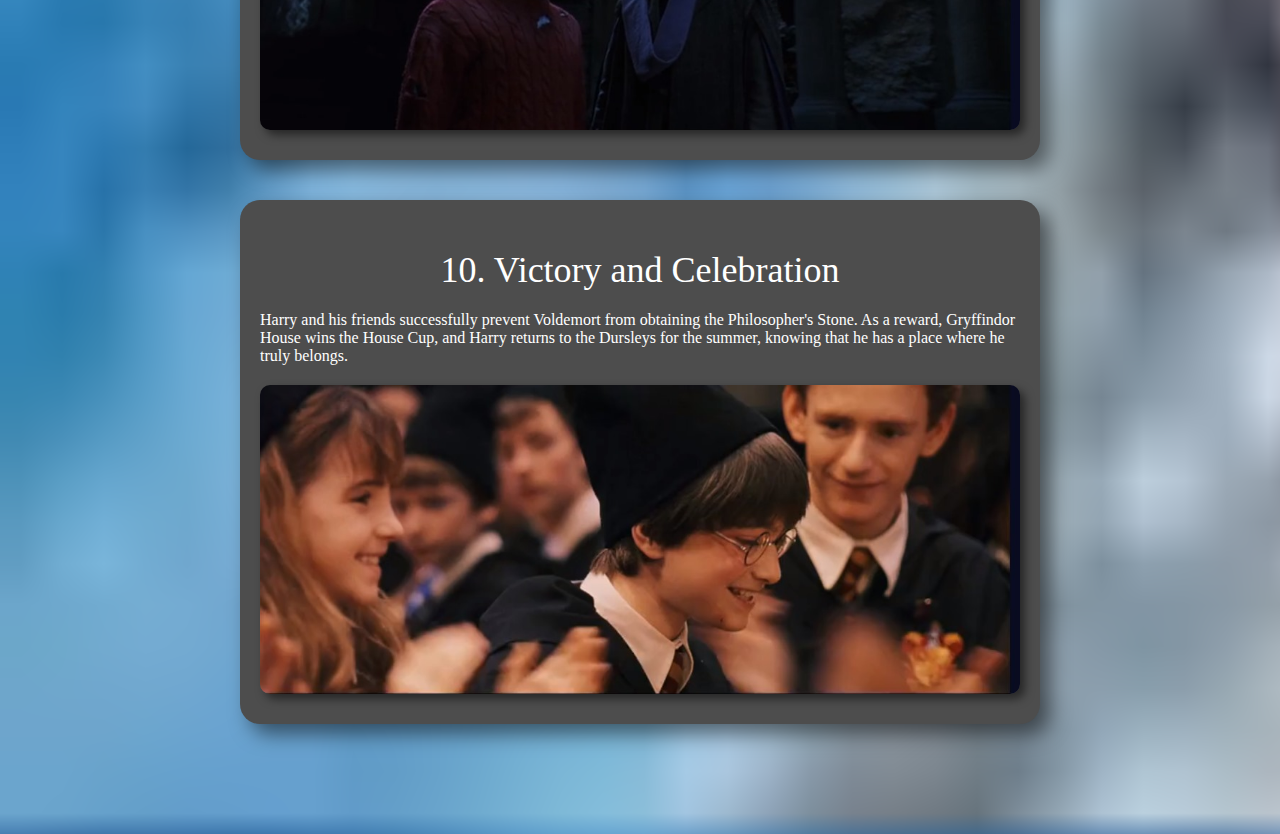
<file: websiteHP_V3.html>
<!DOCTYPE html>
<html lang="en">
<head>
  <meta charset="UTF-8">
  <meta name="viewport" content="width=device-width, initial-scale=1.0">
  <title>Harry Potter and the Philosopher's Stone Summary</title>
  <link rel="stylesheet" href="styles.css">
  <style>
   body  {
      font-family: "Comic Sans MS", cursive;
      margin: 0;
      padding: 0;
      background-color: #2d2d2d; /* Dark background color */
      color: #2d2d2d; /* Text color same as background initially */
    }
    .container {
      width: 100%;
      padding: 20px;
      box-sizing: border-box;
      display: flex;
      flex-direction: column;
      align-items: center;
    }
    .section {
      width: 80%;
      max-width: 800px;
      margin-bottom: 40px;
      background-color: #4d4d4d; /* Section background color */
      padding: 20px;
      box-sizing: border-box;
      border-radius: 20px;
      box-shadow: 10px 10px 20px rgba(0, 0, 0, 0.5); /* Section shadow */
      overflow: hidden; /* Hide overflow content */
    }
    h2 {
      color: inherit; /* Inherit text color from parent */
      text-align: center;
      transition: color 0.3s; /* Smooth transition for color change */
    }
    h2:hover {
      color: #fff; /* Change text color to white on hover */
    }
    p {
      margin-bottom: 20px;
      color: inherit; /* Inherit text color from parent */
      transition: color 0.3s; /* Smooth transition for color change */
    }
    p:hover {
      color: #fff; /* Change text color to white on hover */
    }
    img {
      max-width: 100%;
      height: auto;
      display: block;
      margin: 10px auto;
      box-shadow: 5px 5px 10px rgba(0, 0, 0, 0.5); /* Image shadow */
      border-radius: 10px;
    }
    header {
      background-image: url('images_HP/cover.jpeg'); /* Background image for the header */
      background-size: cover; /* Cover the entire header with the background image */
      padding: 50px 0; /* Add padding to the header */
      
    }

    /* Animation */
@keyframes fairy-glow {
    0% {
        color: #f9d9ca;
    }
    50% {
        color: #ffc107;
        text-shadow: 0 0 20px #ffc107;
    }
    100% {
        color: #f9d9ca;
    }
}

header h1 {
    animation: fairy-glow 3s infinite;
}

nav ul li a {
    animation: fairy-glow 3s infinite;
}
header h1 {
    margin: 0;
    font-size: 36px;
    font-weight: bold;
    text-align: center;
}


  </style>
</head>
<body>
<header>
        <nav>
            <ul>
                <li><a href="index.html">Home</a></li>
                <li><a href="about.html">About Us</a></li>
                <li><a href="projects.html">Our Projects</a></li>
            </ul>
        </nav>
      <h1>The Enchanted World of Harry Potter</h1>

 <div class="container">
    <div class="section">
      <h2>1. The Boy Who Lived</h2>
      <p>The story begins with the introduction of Harry Potter, an orphaned baby who survived an attack by the dark wizard Voldemort...</p>
      <img src="images_HP/1.jpeg" alt="Harry Potter as a Baby, he has a scar on his face">
    </div>
    <div class="section">
      <h2>2. The Invitation to Hogwarts</h2>
      <p>On his eleventh birthday, Harry receives a letter from Hogwarts School of Witchcraft and Wizardry...</p>
      <img src="images_HP/2.jpeg" alt="Harry Potter discovering the letter from Hogwarts">
    </div>
    <div class="section">
      <h2>3. Meeting Ron and Hermione</h2>
      <p>On the Hogwarts Express, Harry meets Ron Weasley and Hermione Granger, who become his closest friends...</p>
      <img src="images_HP/3.jpeg" alt="Harry Potter ain the train meeting Hermione and Ron">
    </div>
    <div class="section">
    <h2>4. The Sorting Hat:</h2>
      <p>At Hogwarts, students are sorted into one of four houses: Gryffindor, Slytherin, Ravenclaw, or Hufflepuff. The Sorting Hat places Harry, Ron, Hermione, and other first-year students into their respective houses, with Harry ending up in Gryffindor.</p>
      <img src="images_HP/4.jpeg" alt="Harry Potter with the Sorting Hat on his head">
    </div>
    <div class="section">
      <h2>5. The Philosopher's Stone</h2>
      <p>Harry learns about the Philosopher's Stone, a legendary magical object that grants immortality. He discovers that someone is attempting to steal it, and he, Ron, and Hermione set out to stop them, facing numerous obstacles along the way.</p>
      <img src="images_HP/5.jpeg" alt="Harry Potter holding the Philosopher's Stone">
    </div>
    <div class="section">
      <h2>6. Encounter with Fluffy</h2>
      <p>In their quest to protect the Philosopher's Stone, Harry and his friends encounter Fluffy, a giant three-headed dog guarding the trapdoor leading to the stone. This encounter tests their courage and problem-solving skills.</p>
      <img src="images_HP/6.jpeg" alt="Harry Potter, Ron and Hermione in front of a very angry Fluffy">
    </div>
    <div class="section">
    <h2>7. The Chess Game</h2>
      <p>To reach the Philosopher's Stone, Harry, Ron, and Hermione must pass through a series of magical obstacles, including a life-sized chessboard. Ron sacrifices himself in a game of wizard's chess to allow Harry and Hermione to continue.</p>
      <img src="images_HP/7.jpeg" alt="Harry Potter, Ron and Hermione on a life-sized chess game">
    </div>
    <div class="section">
      <h2>8. The Mirror of Erised</h2>
      <p>Harry discovers the Mirror of Erised, which shows the viewer their deepest desires. Harry becomes obsessed with the mirror, longing to see his deceased parents. Dumbledore advises him on the dangers of dwelling on the past.</p>
      <img src="images_HP/8.jpeg" alt="Harry Potter watching his reflexion with his parents in the Mirror of Erised">
    </div>
    <div class="section">
      <h2>9. The Final Confrontation</h2>
      <p>Harry confronts Professor Quirrell, who has been possessed by Voldemort, in the chamber where the Philosopher's Stone is hidden. With the help of Dumbledore's protection and his own bravery, Harry prevents Voldemort from obtaining the stone.</p>
      <img src="images_HP/9.jpeg" alt="Happy Potter confronting Professor Quirrell">
    </div>
    <div class="section">
      <h2>10. Victory and Celebration</h2>
      <p>Harry and his friends successfully prevent Voldemort from obtaining the Philosopher's Stone. As a reward, Gryffindor House wins the House Cup, and Harry returns to the Dursleys for the summer, knowing that he has a place where he truly belongs.</p>
      <img src="images_HP/10.jpeg" alt="Harry Potter celebrating with his friends">
    </div>
    <!-- Add more sections for the rest of the moments -->
  </div>
</body>
</html>
</file>
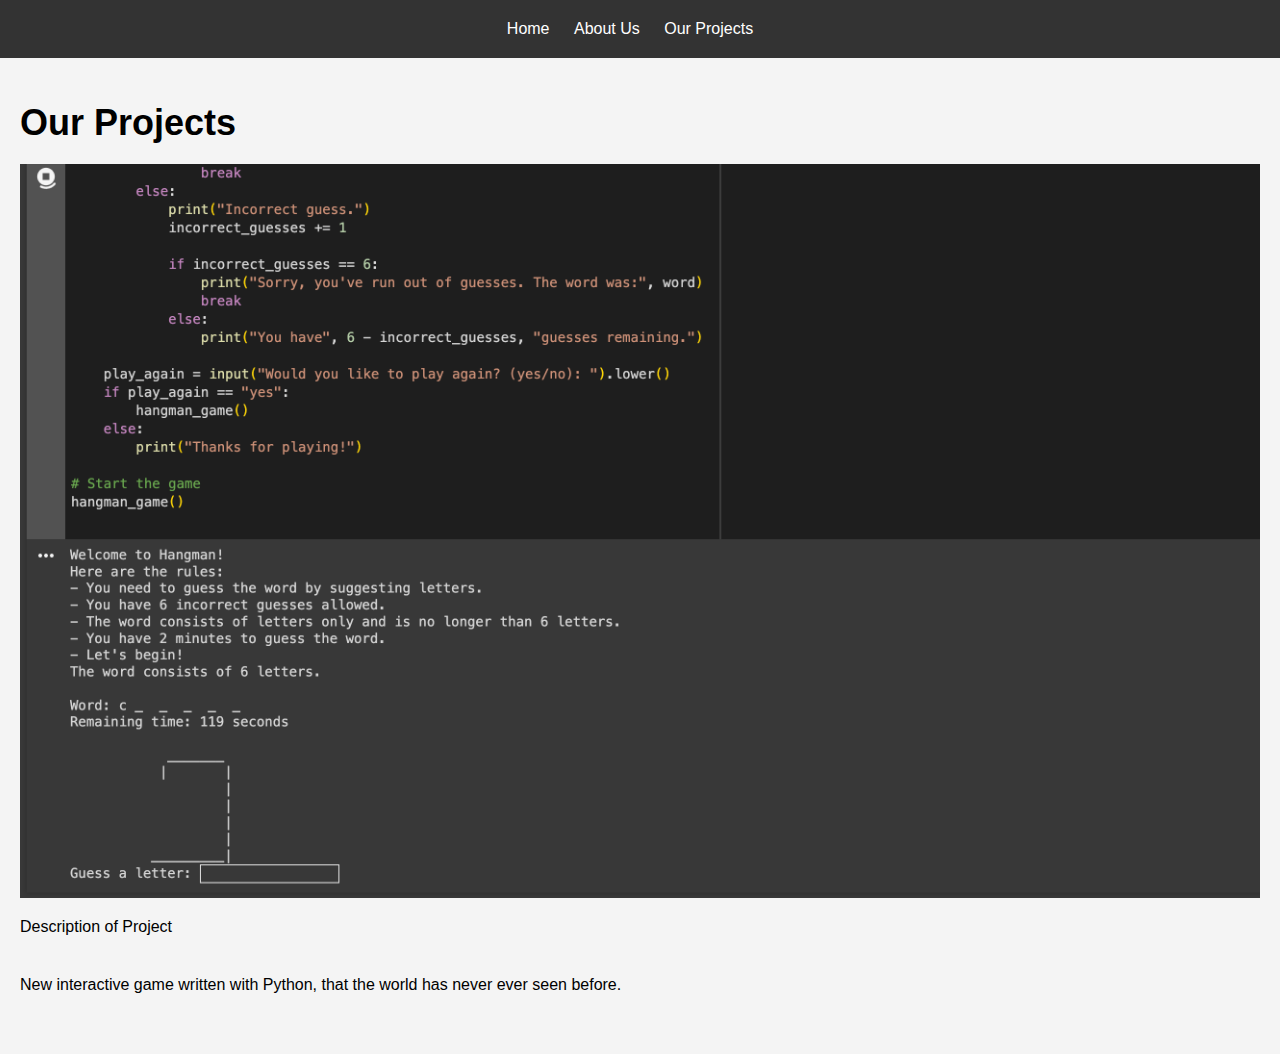
<file: Website/projects.html>
<!DOCTYPE html>
<html lang="en">
<head>
    <meta charset="UTF-8">
    <meta name="viewport" content="width=device-width, initial-scale=1.0">
    <title>Our Projects - Portfolio</title>
    <link rel="stylesheet" href="styles.css">
    <style>
        .project img {
            width: 100%;
            height: auto;
        }
    </style>
</head>
<body>
    <header>
        <nav>
            <ul>
                <li><a href="index.html">Home</a></li>
                <li><a href="about.html">About Us</a></li>
                <li><a href="projects.html">Our Projects</a></li>
            </ul>
        </nav>
    </header>
    <main>
        <section>
            <h1>Our Projects</h1>
            <div class="project">
                <img src="Screenshot 2024-04-05 at 17.20.09.png" alt="Project HangMan">
                <p>Description of Project</p>
            </div>
            <p>New interactive game written with Python, that the world has never ever seen before.</p>
        </section>
    </main>
</body>
</html>
</file>
<file: styles.css>
/* styles.css */

/* General styles */
body {
    font-family: Arial, sans-serif;
    margin: 0;
    padding: 0;
    background-color: #f4f4f4;
}

header {
    background-color: #333;
    color: #fff;
    padding: 20px 0;
}

nav ul {
    list-style-type: none;
    margin: 0;
    padding: 0;
    text-align: left;
}

nav ul li {
    display: inline;
    margin-right: 20px;
    margin-left: 20px;
}

nav ul li a {
    color: #fff;
    text-decoration: none;
}

main {
    padding: 20px;
}

section {
    margin-bottom: 40px;
}

h1 {
    font-size: 100px;
    margin-bottom: 20px;
}

h2 {
    font-size: 36px;
    margin-bottom: 20px;
    font-weight: lighter;
}

/* Home page specific styles */
.home-header {
    background-image: url('home-bg.jpg');
    background-size: cover;
    color: #fff;
    padding: 100px 0;
    text-align: center;
}

.home-header h1 {
    font-size: 48px;
}

/* About Us page specific styles */
.member {
    margin-bottom: 40px;
}

.member img {
    border-radius: 50%;
    margin-bottom: 10px;
}

/* Our Projects page specific styles */
.project {
    margin-bottom: 40px;
}

.project img {
    max-width: 100%;
    height: auto;
}
</file>
<file: Website/styles.css>
/* styles.css */

/* General styles */
body {
    font-family: Arial, sans-serif;
    margin: 0;
    padding: 0;
    background-color: #f4f4f4;
}

header {
    background-color: #333;
    color: #fff;
    padding: 20px 0;
}

nav ul {
    list-style-type: none;
    margin: 0;
    padding: 0;
    text-align: center;
}

nav ul li {
    display: inline;
    margin-right: 20px;
}

nav ul li a {
    color: #fff;
    text-decoration: none;
}

main {
    padding: 20px;
}

section {
    margin-bottom: 40px;
}

h1 {
    font-size: 36px;
    margin-bottom: 20px;
}

/* Home page specific styles */
.home-header {
    background-image: url('home-bg.jpg');
    background-size: cover;
    color: #fff;
    padding: 100px 0;
    text-align: center;
}

.home-header h1 {
    font-size: 48px;
}

/* About Us page specific styles */
.member {
    margin-bottom: 40px;
}

.member img {
    border-radius: 50%;
    margin-bottom: 10px;
}

/* Our Projects page specific styles */
.project {
    margin-bottom: 40px;
}

.project img {
    max-width: 100%;
    height: auto;
}
</file>
